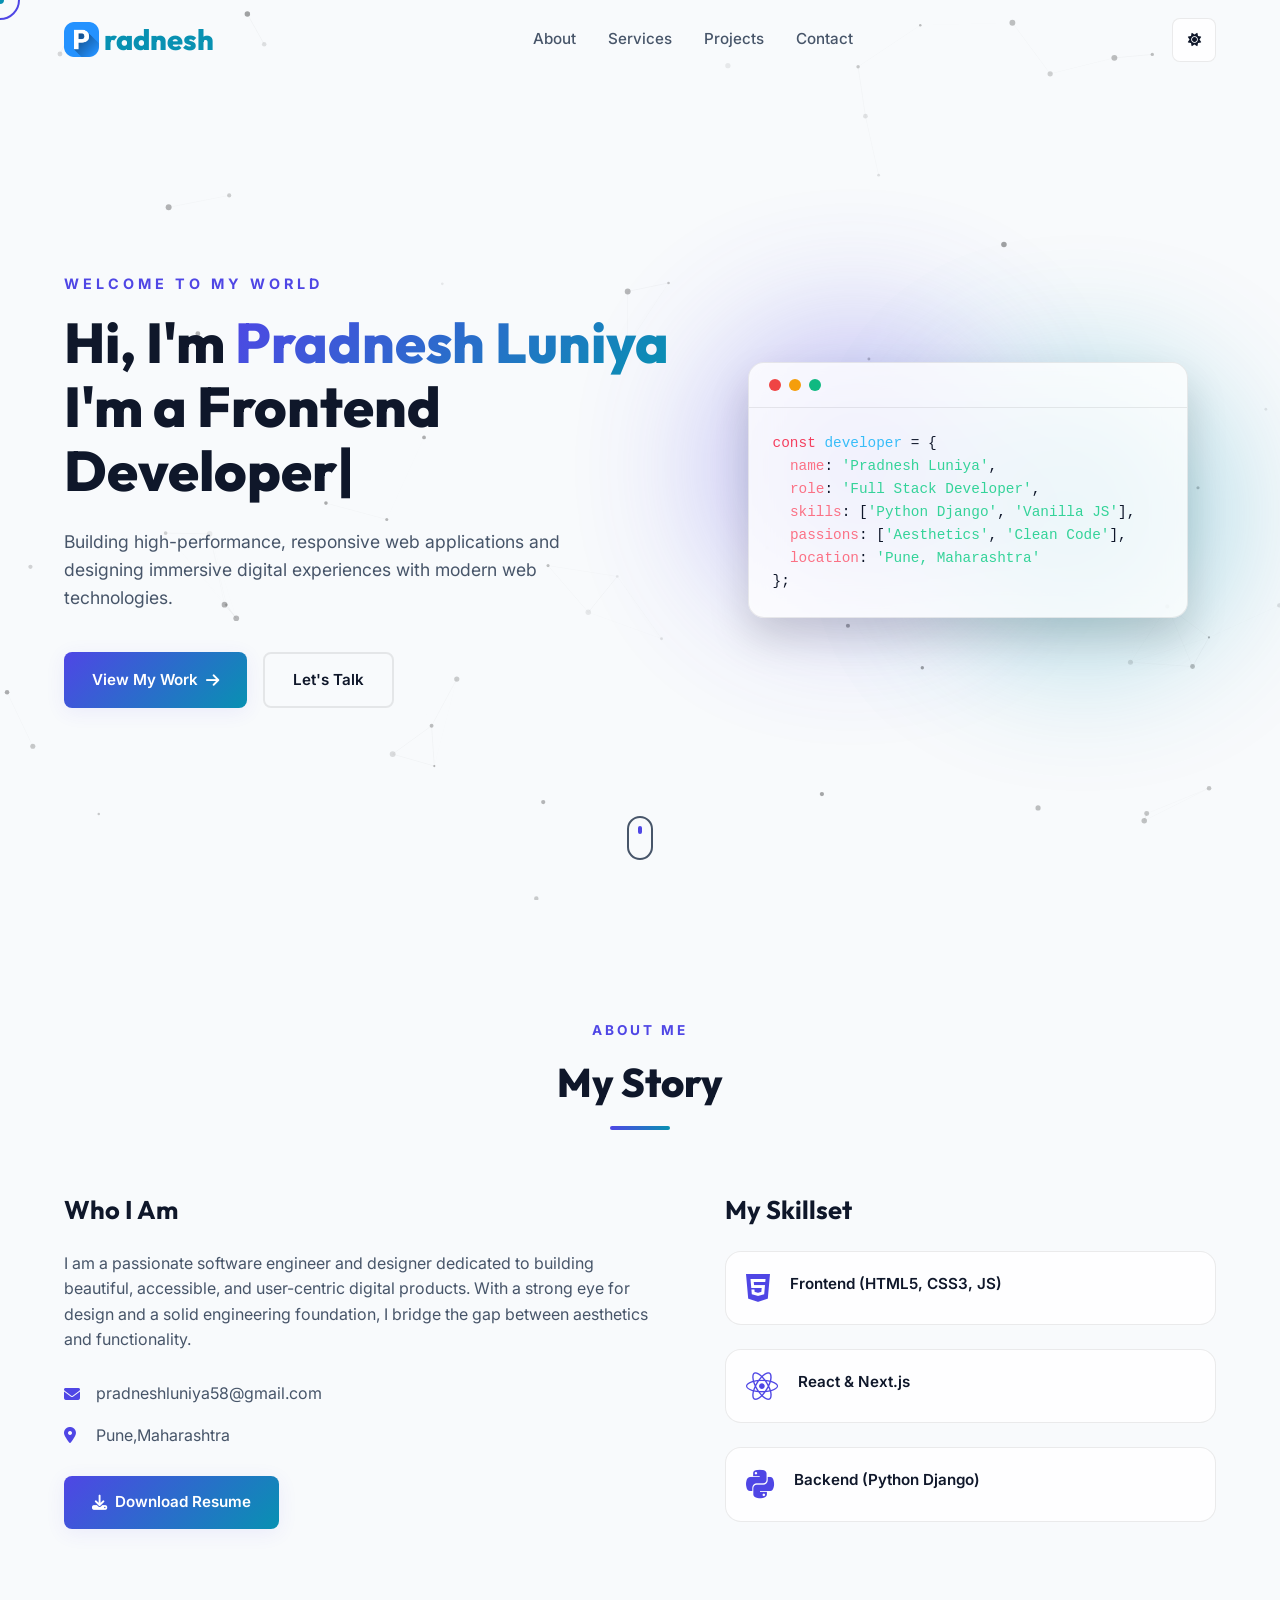
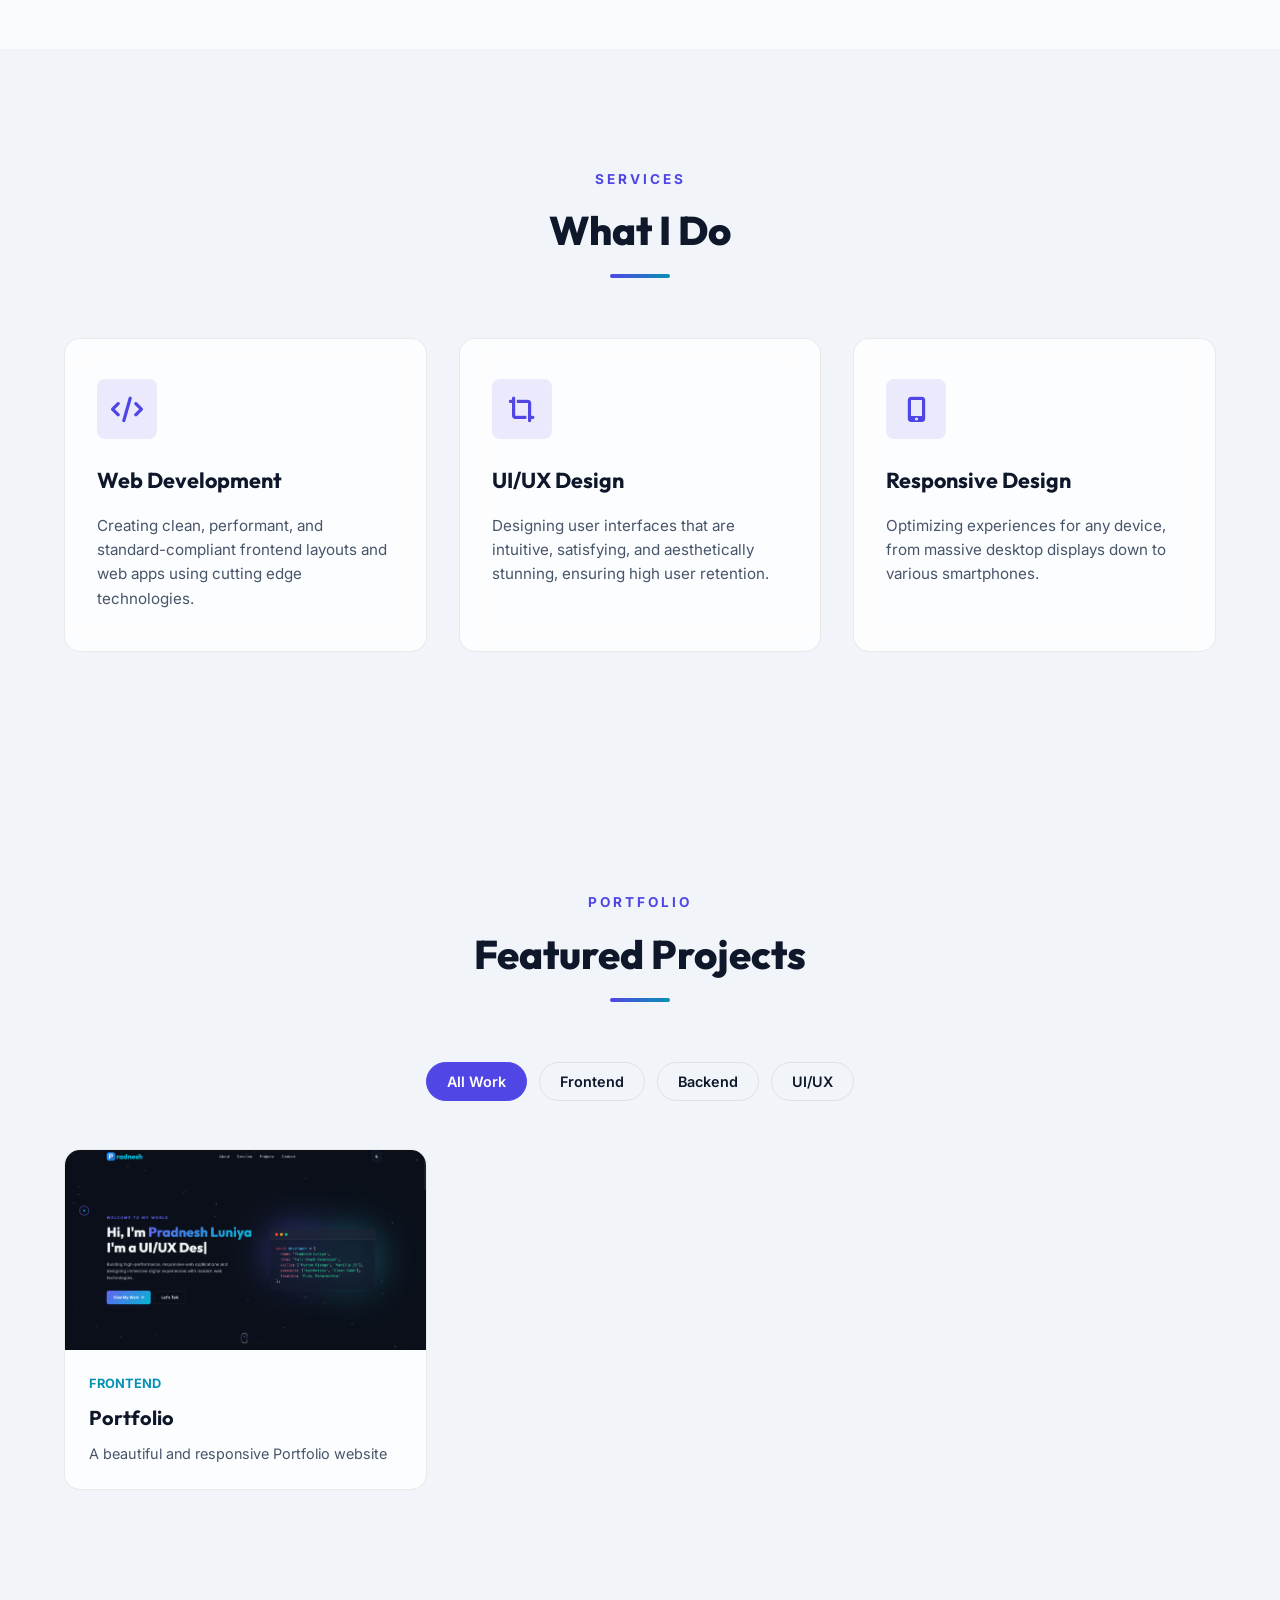
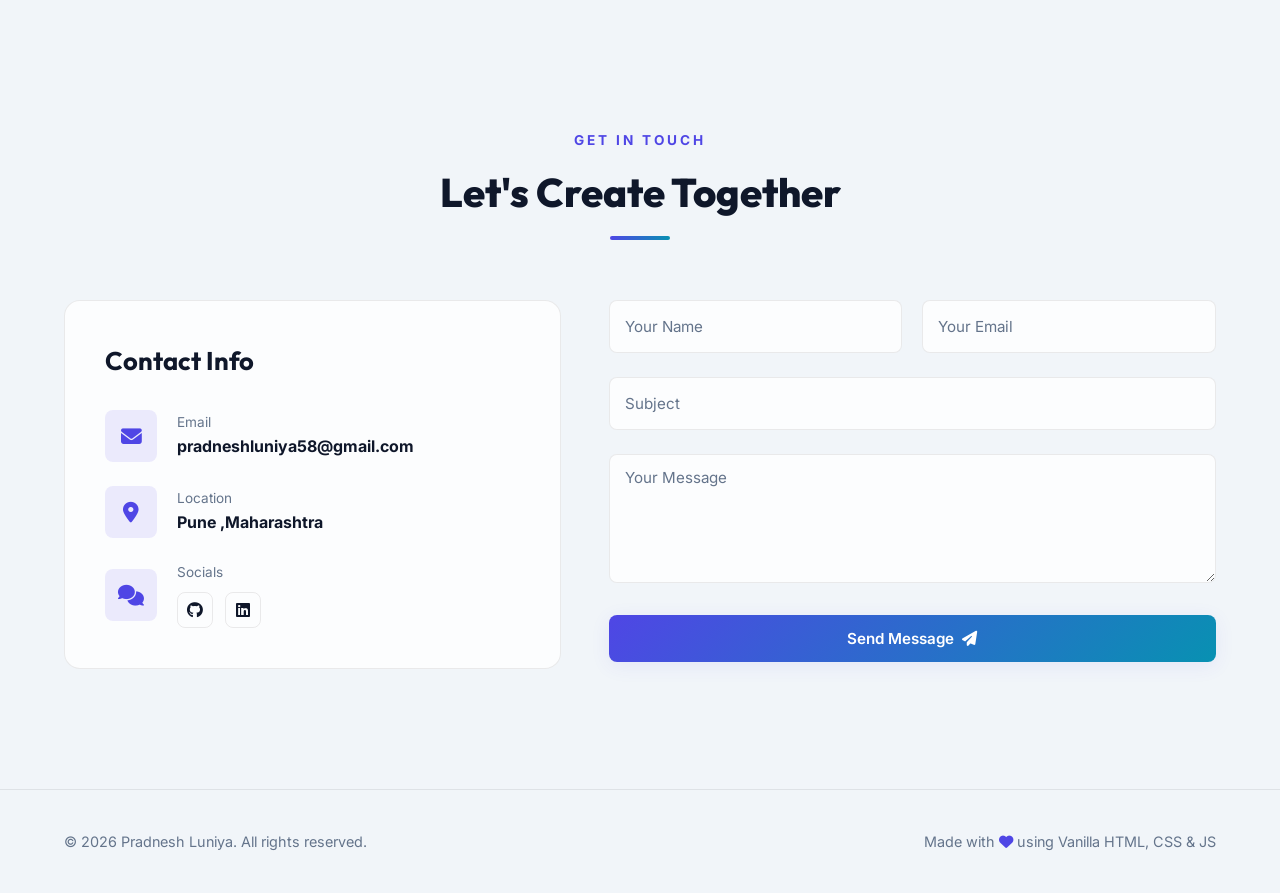
<file: index.html>
<!DOCTYPE html>
<html lang="en">
<head>
    <meta charset="UTF-8">
    <meta name="viewport" content="width=device-width, initial-scale=1.0">
    <title>Portfolio | Pradnesh Luniya</title>
    <!-- Google Fonts -->
    <link rel="preconnect" href="https://fonts.googleapis.com">
    <link rel="preconnect" href="https://fonts.gstatic.com" crossorigin>
    <link href="https://fonts.googleapis.com/css2?family=Inter:wght@300;400;500;600;700&family=Outfit:wght@300;400;500;600;700;800&display=swap" rel="stylesheet">
    <!-- Font Awesome for Icons -->
    <link rel="stylesheet" href="https://cdnjs.cloudflare.com/ajax/libs/font-awesome/6.4.0/css/all.min.css">
    <!-- Custom CSS -->
    <link rel="stylesheet" href="style.css">
    <link rel="icon" type="image/png" href="images/logo.png">
</head>
<body class="dark-theme">
    <!-- Scroll Progress Bar -->
    <div id="scroll-progress"></div>

    <!-- Custom Cursor -->
    <div class="custom-cursor"></div>
    <div class="custom-cursor-dot"></div>

    <!-- Background Particle Canvas -->
    <canvas id="particle-canvas"></canvas>

    <!-- Header Navigation -->
    <header id="header">
        <div class="nav-container">
            <a href="#hero" class="logo">
                <img src="images/logo.png" alt="portfolio logo" class="site-logo">
                <span>radnesh</span> 
            </a>
            <nav class="nav-links">
                <a href="#about" class="nav-link">About</a>
                <a href="#services" class="nav-link">Services</a>
                <a href="#projects" class="nav-link">Projects</a>
                <a href="#contact" class="nav-link">Contact</a>
            </nav>
            <div class="header-actions">
                <button id="theme-toggle" aria-label="Toggle Theme" class="icon-btn">
                    <i class="fa-solid fa-moon"></i>
                </button>
                <button id="mobile-menu-btn" aria-label="Open Menu" class="icon-btn mobile-only">
                    <i class="fa-solid fa-bars-staggered"></i>
                </button>
            </div>
        </div>
    </header>

    <!-- Mobile Nav Overlay -->
    <div class="mobile-nav-overlay" id="mobile-nav">
        <button id="mobile-nav-close" class="icon-btn">
            <i class="fa-solid fa-xmark"></i>
        </button>
        <nav class="mobile-links">
            <a href="#about" class="mobile-link">About</a>
            <a href="#services" class="mobile-link">Services</a>
            <a href="#projects" class="mobile-link">Projects</a>
            <a href="#contact" class="mobile-link">Contact</a>
        </nav>
    </div>

    <!-- Main Content -->
    <main>
        <!-- Hero Section -->
        <section id="hero" class="hero-section">
            <div class="hero-container">
                <div class="hero-content scroll-reveal">
                    <span class="hero-subtitle">WELCOME TO MY WORLD</span>
                    <h1 class="hero-title">
                        Hi, I'm <span class="highlight-text">Pradnesh Luniya</span><br>
                        I'm a <span id="typing-element"></span><span class="typed-cursor">|</span>
                    </h1>
                    <p class="hero-description">
                        Building high-performance, responsive web applications and designing immersive digital experiences with modern web technologies.
                    </p>
                    <div class="hero-actions-group">
                        <a href="#projects" class="btn btn-primary">View My Work <i class="fa-solid fa-arrow-right"></i></a>
                        <a href="#contact" class="btn btn-outline">Let's Talk</a>
                    </div>
                </div>
                <div class="hero-graphic scroll-reveal">
                    <div class="glowing-shape-wrapper">
                        <div class="glowing-shape shape-1"></div>
                        <div class="glowing-shape shape-2"></div>
                        <div class="graphic-card">
                            <div class="card-header">
                                <span class="dot red"></span>
                                <span class="dot yellow"></span>
                                <span class="dot green"></span>
                            </div>
                            <div class="card-body">
                                <pre><code><span class="keyword">const</span> <span class="variable">developer</span> = {
  <span class="property">name</span>: <span class="string">'Pradnesh Luniya'</span>,
  <span class="property">role</span>: <span class="string">'Full Stack Developer'</span>,
  <span class="property">skills</span>: [<span class="string">'Python Django'</span>, <span class="string">'Vanilla JS'</span>],
  <span class="property">passions</span>: [<span class="string">'Aesthetics'</span>, <span class="string">'Clean Code'</span>],
  <span class="property">location</span>: <span class="string">'Pune, Maharashtra'</span>
};</code></pre>
                            </div>
                        </div>
                    </div>
                </div>
            </div>
            <a href="#about" class="scroll-down-indicator" aria-label="Scroll Down">
                <span class="mouse">
                    <span class="wheel"></span>
                </span>
            </a>
        </section>

        <!-- About Section -->
        <section id="about" class="about-section section-padding">
            <div class="section-container">
                <div class="section-header scroll-reveal">
                    <span class="subtitle">ABOUT ME</span>
                    <h2 class="title">My Story</h2>
                    <div class="title-underline"></div>
                </div>
                <div class="about-grid">
                    <div class="about-info scroll-reveal">
                        <h3>Who I Am</h3>
                        <p>
                            I am a passionate software engineer and designer dedicated to building beautiful, accessible, and user-centric digital products. With a strong eye for design and a solid engineering foundation, I bridge the gap between aesthetics and functionality.
                        </p>
                        <div class="personal-details">
                            <div class="detail-item">
                                <i class="fa-solid fa-envelope"></i>
                                <span>pradneshluniya58@gmail.com</span>
                            </div>
                            <div class="detail-item">
                                <i class="fa-solid fa-location-dot"></i>
                                <span>Pune,Maharashtra</span>
                            </div>
                        </div>
                        <a href="#" class="btn btn-primary" download><i class="fa-solid fa-download"></i> Download Resume</a>
                    </div>
                    <div class="about-skills scroll-reveal">
                        <h3>My Skillset</h3>
                        <div class="skills-container">
                            <div class="skill-card">
                                <div class="skill-icon"><i class="fa-brands fa-html5"></i></div>
                                <div class="skill-info">
                                    <span class="skill-name">Frontend (HTML5, CSS3, JS)</span>
                                </div>
                            </div>
                            <div class="skill-card">
                                <div class="skill-icon"><i class="fa-brands fa-react"></i></div>
                                <div class="skill-info">
                                    <span class="skill-name">React & Next.js</span>
                                </div>
                            </div>
                            <div class="skill-card">
                                <div class="skill-icon"><i class="fa-brands fa-python"></i></div>
                                <div class="skill-info">
                                    <span class="skill-name">Backend (Python Django)</span>
                                </div>
                            </div>
                        </div>
                    </div>
                </div>
            </div>
        </section>

        <!-- Services Section -->
        <section id="services" class="services-section section-padding alt-bg">
            <div class="section-container">
                <div class="section-header scroll-reveal">
                    <span class="subtitle">SERVICES</span>
                    <h2 class="title">What I Do</h2>
                    <div class="title-underline"></div>
                </div>
                <div class="services-grid">
                    <div class="service-card scroll-reveal">
                        <div class="service-icon"><i class="fa-solid fa-code"></i></div>
                        <h3>Web Development</h3>
                        <p>Creating clean, performant, and standard-compliant frontend layouts and web apps using cutting edge technologies.</p>
                    </div>
                    <div class="service-card scroll-reveal">
                        <div class="service-icon"><i class="fa-solid fa-crop-simple"></i></div>
                        <h3>UI/UX Design</h3>
                        <p>Designing user interfaces that are intuitive, satisfying, and aesthetically stunning, ensuring high user retention.</p>
                    </div>
                    <div class="service-card scroll-reveal">
                        <div class="service-icon"><i class="fa-solid fa-mobile-screen-button"></i></div>
                        <h3>Responsive Design</h3>
                        <p>Optimizing experiences for any device, from massive desktop displays down to various smartphones.</p>
                    </div>
                </div>
            </div>
        </section>

        <!-- Projects Section -->
        <section id="projects" class="projects-section section-padding alt-bg">
            <div class="section-container">
                <div class="section-header scroll-reveal">
                    <span class="subtitle">PORTFOLIO</span>
                    <h2 class="title">Featured Projects</h2>
                    <div class="title-underline"></div>
                </div>
                <!-- Filters -->
                <div class="project-filters scroll-reveal">
                    <button class="filter-btn active" data-filter="all">All Work</button>
                    <button class="filter-btn" data-filter="frontend">Frontend</button>
                    <button class="filter-btn" data-filter="backend">Backend</button>
                    <button class="filter-btn" data-filter="uiux">UI/UX</button>
                </div>
                <!-- Grid -->
                <div class="projects-grid">
                    <div class="project-card scroll-reveal" data-category="frontend">
                        <div class="project-img-wrapper">
                            <img src="images/portfolioWebsite-cover-frontendProject1.png" alt="Portfolio Website Image" class="project-img">
                            <div class="project-overlay">
                                <div class="project-overlay-links">
                                    <a href="https://github.com/pradneshluniya58-creator/my-portfolio" class="project-link" aria-label="Github"><i class="fa-brands fa-github"></i></a>
                                    <a href="https://pradneshluniya58-creator.github.io/my-portfolio/#" class="project-link" aria-label="Live Demo"><i class="fa-solid fa-up-right-from-square"></i></a> 
                                </div>
                            </div>
                        </div>
                        <div class="project-info">
                            <span class="project-category">Frontend</span>
                            <h3>Portfolio</h3>
                            <p>A beautiful and responsive Portfolio website</p>
                        </div>
                    </div>
                </div>
            </div>
        </section>

        <!-- Contact Section -->
        <section id="contact" class="contact-section section-padding alt-bg">
            <div class="section-container">
                <div class="section-header scroll-reveal">
                    <span class="subtitle">GET IN TOUCH</span>
                    <h2 class="title">Let's Create Together</h2>
                    <div class="title-underline"></div>
                </div>
                <div class="contact-grid">
                    <div class="contact-card scroll-reveal">
                        <h3>Contact Info</h3>
                        <div class="contact-details">
                            <div class="contact-detail-item">
                                <div class="c-icon"><i class="fa-solid fa-envelope"></i></div>
                                <div class="c-info">
                                    <span>Email</span>
                                    <strong>pradneshluniya58@gmail.com</strong>
                                </div>
                            </div>
                            <div class="contact-detail-item">
                                <div class="c-icon"><i class="fa-solid fa-location-dot"></i></div>
                                <div class="c-info">
                                    <span>Location</span>
                                    <strong>Pune ,Maharashtra</strong>
                                </div>
                            </div>
                            <div class="contact-detail-item">
                                <div class="c-icon"><i class="fa-solid fa-comments"></i></div>
                                <div class="c-info">
                                    <span>Socials</span>
                                    <div class="social-links-row">
                                        <a href="https://github.com/pradneshluniya58-creator" aria-label="GitHub"><i class="fa-brands fa-github"></i></a>
                                        <a href="https://www.linkedin.com/in/pradnesh-luniya-233239384/" aria-label="LinkedIn"><i class="fa-brands fa-linkedin"></i></a>
                                    </div>
                                </div>
                            </div>
                        </div>
                    </div>
                    <div class="contact-form-wrapper scroll-reveal">
                        <form id="contact-form" autocomplete="off" novalidate>
                            <div class="form-group-row">
                                <div class="input-container">
                                    <input type="text" id="form-name" required placeholder=" ">
                                    <label for="form-name">Your Name</label>
                                    <span class="error-msg">Name is required</span>
                                </div>
                                <div class="input-container">
                                    <input type="email" id="form-email" required placeholder=" ">
                                    <label for="form-email">Your Email</label>
                                    <span class="error-msg">Valid email is required</span>
                                </div>
                            </div>
                            <div class="input-container">
                                <input type="text" id="form-subject" required placeholder=" ">
                                <label for="form-subject">Subject</label>
                                <span class="error-msg">Subject is required</span>
                            </div>
                            <div class="input-container">
                                <textarea id="form-message" required placeholder=" " rows="5"></textarea>
                                <label for="form-message">Your Message</label>
                                <span class="error-msg">Message cannot be empty</span>
                            </div>
                            <button type="submit" class="btn btn-primary full-width">Send Message <i class="fa-solid fa-paper-plane"></i></button>
                        </form>
                        <div id="form-success-card" class="success-card hidden">
                            <div class="success-icon"><i class="fa-regular fa-circle-check"></i></div>
                            <h3>Thank You!</h3>
                            <p>Your message has been successfully sent. I will get back to you shortly.</p>
                            <button id="reset-form-btn" class="btn btn-outline">Send Another Message</button>
                        </div>
                    </div>
                </div>
            </div>
        </section>
    </main>

    <!-- Footer -->
    <footer>
        <div class="footer-container">
            <p>&copy; 2026 Pradnesh Luniya. All rights reserved.</p>
            <p>Made with <i class="fa-solid fa-heart" style="color: var(--accent-primary);"></i> using Vanilla HTML, CSS & JS</p>
        </div>
    </footer>

    <!-- Custom JS -->
    <script src="script.js"></script>
</body>
</html>
</file>
<file: style.css>
/* ==========================================================================
   CSS CUSTOM PROPERTIES & THEMES
   ========================================================================== */
:root {
    /* Color Palette - Dark Theme (Default) */
    --bg-primary: #0b0f19;
    --bg-secondary: #111827;
    --bg-tertiary: #1f2937;
    --text-primary: #f3f4f6;
    --text-secondary: #9ca3af;
    --text-muted: #6b7280;

    --accent-primary: #6366f1;
    /* Indigo */
    --accent-primary-rgb: 99, 102, 241;
    --accent-secondary: #06b6d4;
    /* Cyan */
    --accent-secondary-rgb: 6, 182, 212;
    --accent-glow: rgba(99, 102, 241, 0.15);

    --border-color: rgba(255, 255, 255, 0.08);
    --card-bg: rgba(17, 24, 39, 0.7);
    --card-hover-border: rgba(99, 102, 241, 0.4);

    /* System variables */
    --font-heading: 'Outfit', sans-serif;
    --font-body: 'Inter', sans-serif;
    --transition-fast: 0.2s ease;
    --transition-normal: 0.4s cubic-bezier(0.4, 0, 0.2, 1);
    --transition-slow: 0.6s cubic-bezier(0.4, 0, 0.2, 1);

    --radius-sm: 8px;
    --radius-md: 16px;
    --radius-lg: 24px;
    --radius-full: 9999px;

    --container-max-width: 1200px;
    --header-height: 80px;
}

/* Light Theme Variables */
body.light-theme {
    --bg-primary: #f8fafc;
    --bg-secondary: #f1f5f9;
    --bg-tertiary: #e2e8f0;
    --text-primary: #0f172a;
    --text-secondary: #475569;
    --text-muted: #64748b;

    --accent-primary: #4f46e5;
    --accent-primary-rgb: 79, 70, 229;
    --accent-secondary: #0891b2;
    --accent-secondary-rgb: 8, 145, 178;
    --accent-glow: rgba(79, 70, 229, 0.08);

    --border-color: rgba(0, 0, 0, 0.08);
    --card-bg: rgba(255, 255, 255, 0.8);
    --card-hover-border: rgba(79, 70, 229, 0.4);
}

/* ==========================================================================
   RESET & BASE STYLES
   ========================================================================== */
*,
*::before,
*::after {
    box-sizing: border-box;
    margin: 0;
    padding: 0;
}

html {
    scroll-behavior: smooth;
    scroll-padding-top: var(--header-height);
    overflow-x: hidden;
}

body {
    font-family: var(--font-body);
    background-color: var(--bg-primary);
    color: var(--text-primary);
    line-height: 1.6;
    overflow-x: hidden;
    transition: background-color var(--transition-normal), color var(--transition-normal);
}

a {
    color: inherit;
    text-decoration: none;
}

button,
input,
textarea {
    font-family: inherit;
    background: none;
    border: none;
    color: inherit;
}

img {
    max-width: 100%;
    height: auto;
    display: block;
}

li {
    list-style: none;
}

/* ==========================================================================
   SCROLLBAR & PROGRESS BAR
   ========================================================================== */
::-webkit-scrollbar {
    width: 10px;
}

::-webkit-scrollbar-track {
    background: var(--bg-primary);
}

::-webkit-scrollbar-thumb {
    background: var(--bg-tertiary);
    border-radius: var(--radius-full);
    border: 2px solid var(--bg-primary);
}

::-webkit-scrollbar-thumb:hover {
    background: var(--accent-primary);
}

#scroll-progress {
    position: fixed;
    top: 0;
    left: 0;
    height: 4px;
    background: linear-gradient(90deg, var(--accent-primary), var(--accent-secondary));
    width: 0%;
    z-index: 9999;
    transition: width 0.1s ease-out;
}

/* ==========================================================================
   CUSTOM CURSOR
   ========================================================================== */
.custom-cursor {
    width: 40px;
    height: 40px;
    border: 2px solid var(--accent-primary);
    border-radius: 50%;
    position: fixed;
    transform: translate(-50%, -50%);
    pointer-events: none;
    z-index: 10000;
    transition: width 0.3s, height 0.3s, background-color 0.3s, border-color 0.3s;
    transition-timing-function: cubic-bezier(0.18, 0.89, 0.32, 1.28);
}

.custom-cursor-dot {
    width: 8px;
    height: 8px;
    background-color: var(--accent-secondary);
    border-radius: 50%;
    position: fixed;
    transform: translate(-50%, -50%);
    pointer-events: none;
    z-index: 10001;
}

.custom-cursor.hovered {
    width: 60px;
    height: 60px;
    background-color: rgba(var(--accent-primary-rgb), 0.1);
    border-color: var(--accent-secondary);
}

@media (max-width: 1024px) {

    .custom-cursor,
    .custom-cursor-dot {
        display: none;
    }
}

/* ==========================================================================
   PARTICLE CANVAS
   ========================================================================== */
#particle-canvas {
    position: fixed;
    top: 0;
    left: 0;
    width: 100%;
    height: 100%;
    z-index: 0;
    pointer-events: none;
    opacity: 0.6;
}

/* ==========================================================================
   UTILITY CLASSES & REPEATED PATTERNS
   ========================================================================== */
.section-padding {
    padding: 120px 0;
}

.alt-bg {
    background-color: var(--bg-secondary);
}

.section-container {
    max-width: var(--container-max-width);
    margin: 0 auto;
    padding: 0 24px;
    position: relative;
    z-index: 1;
}

.section-header {
    text-align: center;
    margin-bottom: 60px;
}

.subtitle {
    font-size: 0.85rem;
    font-weight: 700;
    letter-spacing: 3px;
    color: var(--accent-primary);
    text-transform: uppercase;
    display: block;
    margin-bottom: 8px;
}

.title {
    font-family: var(--font-heading);
    font-size: 2.5rem;
    font-weight: 800;
}

.title-underline {
    width: 60px;
    height: 4px;
    background: linear-gradient(90deg, var(--accent-primary), var(--accent-secondary));
    margin: 12px auto 0;
    border-radius: var(--radius-full);
}

.highlight-text {
    background: linear-gradient(135deg, var(--accent-primary), var(--accent-secondary));
    -webkit-background-clip: text;
    background-clip: text;
    -webkit-text-fill-color: transparent;
}

/* Buttons */
.btn {
    display: inline-flex;
    align-items: center;
    justify-content: center;
    gap: 8px;
    padding: 14px 28px;
    font-weight: 600;
    border-radius: var(--radius-sm);
    cursor: pointer;
    transition: all var(--transition-fast);
    font-size: 0.95rem;
}

.btn-primary {
    background: linear-gradient(135deg, var(--accent-primary), var(--accent-secondary));
    color: #ffffff;
    box-shadow: 0 4px 20px var(--accent-glow);
}

.btn-primary:hover {
    transform: translateY(-2px);
    box-shadow: 0 6px 24px rgba(var(--accent-primary-rgb), 0.3);
}

.btn-outline {
    border: 2px solid var(--border-color);
    color: var(--text-primary);
}

.btn-outline:hover {
    border-color: var(--accent-primary);
    background-color: rgba(var(--accent-primary-rgb), 0.05);
    transform: translateY(-2px);
}

.icon-btn {
    width: 44px;
    height: 44px;
    display: flex;
    align-items: center;
    justify-content: center;
    border-radius: var(--radius-sm);
    border: 1px solid var(--border-color);
    background-color: var(--card-bg);
    cursor: pointer;
    transition: all var(--transition-fast);
}

.icon-btn:hover {
    color: var(--accent-primary);
    border-color: var(--accent-primary);
    transform: translateY(-2px);
}

.mobile-only {
    display: none;
}

@media (max-width: 768px) {
    .mobile-only {
        display: flex;
    }
}

/* ==========================================================================
   HEADER & NAVIGATION
   ========================================================================== */
#header {
    position: fixed;
    top: 0;
    left: 0;
    width: 100%;
    height: var(--header-height);
    display: flex;
    align-items: center;
    z-index: 100;
    border-bottom: 1px solid transparent;
    transition: all var(--transition-normal);
}

#header.scrolled {
    height: 70px;
    background-color: rgba(11, 15, 25, 0.85);
    backdrop-filter: blur(12px);
    -webkit-backdrop-filter: blur(12px);
    border-bottom: 1px solid var(--border-color);
    box-shadow: 0 4px 30px rgba(0, 0, 0, 0.03);
}

/* Fix light vs dark color matching for scrolled header */
body.light-theme #header.scrolled {
    background-color: rgba(248, 250, 252, 0.85);
}

body.dark-theme #header.scrolled {
    background-color: rgba(11, 15, 25, 0.85);
}

.nav-container {
    width: 100%;
    max-width: var(--container-max-width);
    margin: 0 auto;
    padding: 0 24px;
    display: flex;
    align-items: center;
    justify-content: space-between;
}

.logo {
    font-family: var(--font-heading);
    font-size: 1.8rem;
    font-weight: 800;
    display: flex;
    align-items: center;
    gap: 5px;
}

.site-logo {
    width: 35px;
    height: 35px;
    object-fit: contain;
}

.logo span:first-child {
    background: linear-gradient(135deg, var(--accent-primary), var(--accent-secondary));
    -webkit-background-clip: text;
    background-clip: text;
    -webkit-text-fill-color: transparent;
}

.logo span:last-child {
    color: var(--accent-secondary);
}

.nav-links {
    display: flex;
    gap: 32px;
}

.nav-link {
    font-size: 0.95rem;
    font-weight: 500;
    color: var(--text-secondary);
    position: relative;
    padding: 6px 0;
    transition: color var(--transition-fast);
}

.nav-link::after {
    content: '';
    position: absolute;
    bottom: 0;
    left: 0;
    width: 0;
    height: 2px;
    background: linear-gradient(90deg, var(--accent-primary), var(--accent-secondary));
    transition: width var(--transition-fast);
}

.nav-link:hover,
.nav-link.active {
    color: var(--text-primary);
}

.nav-link:hover::after,
.nav-link.active::after {
    width: 100%;
}

.header-actions {
    display: flex;
    align-items: center;
    gap: 12px;
}

@media (max-width: 768px) {
    .nav-links {
        display: none;
    }
}

/* Mobile Nav Overlay */
.mobile-nav-overlay {
    position: fixed;
    top: 0;
    left: 0;
    width: 100%;
    height: 100%;
    background-color: var(--bg-primary);
    z-index: 1000;
    display: flex;
    flex-direction: column;
    align-items: center;
    justify-content: center;
    transform: translateY(-100%);
    transition: transform var(--transition-normal);
}

.mobile-nav-overlay.open {
    transform: translateY(0);
}

#mobile-nav-close {
    position: absolute;
    top: 20px;
    right: 24px;
}

.mobile-links {
    display: flex;
    flex-direction: column;
    align-items: center;
    gap: 24px;
}

.mobile-link {
    font-family: var(--font-heading);
    font-size: 2rem;
    font-weight: 700;
    color: var(--text-secondary);
    transition: color var(--transition-fast);
}

.mobile-link:hover {
    color: var(--accent-primary);
}

/* ==========================================================================
   HERO SECTION
   ========================================================================== */
.hero-section {
    min-height: 100vh;
    display: flex;
    align-items: center;
    position: relative;
    padding-top: var(--header-height);
    overflow: hidden;
}

.hero-container {
    max-width: var(--container-max-width);
    margin: 0 auto;
    padding: 0 24px;
    display: grid;
    grid-template-columns: 1.1fr 0.9fr;
    gap: 48px;
    align-items: center;
    width: 100%;
}

.hero-content {
    position: relative;
    z-index: 2;
}

.hero-subtitle {
    font-size: 0.9rem;
    font-weight: 700;
    letter-spacing: 4px;
    color: var(--accent-primary);
    margin-bottom: 16px;
    display: block;
}

.hero-title {
    font-family: var(--font-heading);
    font-size: 3.5rem;
    line-height: 1.15;
    font-weight: 800;
    margin-bottom: 24px;
}

.hero-description {
    font-size: 1.1rem;
    color: var(--text-secondary);
    margin-bottom: 40px;
    max-width: 540px;
}

.hero-actions-group {
    display: flex;
    gap: 16px;
}

.hero-graphic {
    display: flex;
    justify-content: center;
    align-items: center;
    position: relative;
}

/* Glowing code card */
.glowing-shape-wrapper {
    position: relative;
    width: 100%;
    max-width: 440px;
}

.glowing-shape {
    position: absolute;
    border-radius: 50%;
    filter: blur(80px);
    z-index: 1;
    opacity: 0.45;
}

.shape-1 {
    top: -20px;
    left: -20px;
    width: 250px;
    height: 250px;
    background-color: var(--accent-primary);
    animation: shapeFloat 8s ease-in-out infinite alternate;
}

.shape-2 {
    bottom: -20px;
    right: -20px;
    width: 250px;
    height: 250px;
    background-color: var(--accent-secondary);
    animation: shapeFloat 8s ease-in-out infinite alternate-reverse;
}

.graphic-card {
    position: relative;
    z-index: 2;
    background: var(--card-bg);
    border: 1px solid var(--border-color);
    border-radius: var(--radius-md);
    backdrop-filter: blur(16px);
    -webkit-backdrop-filter: blur(16px);
    overflow: hidden;
    box-shadow: 0 20px 40px rgba(0, 0, 0, 0.15);
    transition: border-color var(--transition-normal);
}

.graphic-card:hover {
    border-color: var(--card-hover-border);
}

.card-header {
    background-color: rgba(255, 255, 255, 0.03);
    padding: 16px 20px;
    display: flex;
    gap: 8px;
    border-bottom: 1px solid var(--border-color);
}

.card-header .dot {
    width: 12px;
    height: 12px;
    border-radius: 50%;
}

.card-header .dot.red {
    background-color: #ef4444;
}

.card-header .dot.yellow {
    background-color: #f59e0b;
}

.card-header .dot.green {
    background-color: #10b981;
}

.card-body {
    padding: 24px;
    font-family: 'Courier New', Courier, monospace;
    font-size: 0.9rem;
    overflow-x: auto;
}

.keyword {
    color: #f43f5e;
}

.variable {
    color: #38bdf8;
}

.property {
    color: #fb7185;
}

.string {
    color: #34d399;
}

/* Scroll Down Mouse */
.scroll-down-indicator {
    position: absolute;
    bottom: 40px;
    left: 50%;
    transform: translateX(-50%);
    z-index: 2;
    cursor: pointer;
}

.mouse {
    width: 26px;
    height: 44px;
    border: 2px solid var(--text-secondary);
    border-radius: var(--radius-full);
    display: flex;
    justify-content: center;
    padding-top: 8px;
    transition: border-color var(--transition-fast);
}

.mouse:hover {
    border-color: var(--accent-primary);
}

.wheel {
    width: 4px;
    height: 8px;
    background-color: var(--accent-primary);
    border-radius: var(--radius-full);
    animation: scrollWheel 1.5s ease-in-out infinite;
}

@media (max-width: 992px) {
    .hero-container {
        grid-template-columns: 1fr;
        gap: 60px;
        text-align: center;
    }

    .hero-content,
    .hero-graphic {
        min-width: 0;
        width: 100%;
    }

    .hero-title {
        font-size: 2.8rem;
    }

    .hero-description {
        margin: 0 auto 32px;
    }

    .hero-actions-group {
        justify-content: center;
    }

    .hero-graphic {
        order: -1;
    }
}

@media (max-width: 768px) {
    .hero-title {
        font-size: 2.4rem;
        line-height: 1.25;
    }

    .hero-description {
        font-size: 1rem;
        margin-bottom: 24px;
    }

    .scroll-down-indicator {
        display: none;
    }
}

@media (max-width: 480px) {

    .section-container,
    .hero-container {
        padding: 0 16px;
    }

    .hero-title {
        font-size: 1.85rem;
        line-height: 1.3;
    }

    .hero-actions-group {
        flex-direction: column;
        gap: 12px;
        width: 100%;
    }

    .hero-actions-group .btn {
        width: 100%;
    }

    .card-body {
        padding: 12px;
        font-size: 0.75rem;
    }

    .glowing-shape-wrapper {
        max-width: 100%;
    }

    .detail-item span {
        word-break: break-all;
    }
}

@media (max-width: 380px) {
    .hero-title {
        font-size: 1.65rem;
    }

    .card-body {
        padding: 10px;
        font-size: 0.7rem;
    }
}

/* ==========================================================================
   ABOUT & SKILLS SECTION
   ========================================================================== */
.about-grid {
    display: grid;
    grid-template-columns: 1.1fr 0.9fr;
    gap: 60px;
}

.about-info h3,
.about-skills h3 {
    font-family: var(--font-heading);
    font-size: 1.6rem;
    margin-bottom: 20px;
    font-weight: 700;
}

.about-info p {
    color: var(--text-secondary);
    margin-bottom: 20px;
}

.personal-details {
    display: grid;
    grid-template-columns: 1fr;
    gap: 16px;
    margin: 28px 0;
}

.detail-item {
    display: flex;
    align-items: center;
    gap: 12px;
    color: var(--text-secondary);
}

.detail-item i {
    color: var(--accent-primary);
    width: 20px;
}

.skills-container {
    display: flex;
    flex-direction: column;
    gap: 24px;
}

.skill-card {
    display: flex;
    gap: 20px;
    align-items: center;
    background: var(--card-bg);
    border: 1px solid var(--border-color);
    padding: 20px;
    border-radius: var(--radius-md);
    transition: all var(--transition-fast);
}

.skill-card:hover {
    border-color: var(--card-hover-border);
    transform: translateY(-2px);
}

.skill-icon {
    font-size: 2rem;
    color: var(--accent-primary);
    display: flex;
    align-items: center;
    justify-content: center;
}

.skill-info {
    flex: 1;
}

.skill-name {
    font-weight: 600;
    font-size: 0.95rem;
    display: block;
    margin-bottom: 8px;
}

.progress-track {
    height: 6px;
    background-color: var(--bg-tertiary);
    border-radius: var(--radius-full);
    overflow: hidden;
}

.progress-bar {
    height: 100%;
    width: 0;
    /* Animated dynamically with JS */
    background: linear-gradient(90deg, var(--accent-primary), var(--accent-secondary));
    border-radius: var(--radius-full);
    transition: width 1.5s cubic-bezier(0.1, 0.8, 0.3, 1);
}

@media (max-width: 992px) {
    .about-grid {
        grid-template-columns: 1fr;
        gap: 48px;
    }
}

/* ==========================================================================
   SERVICES SECTION
   ========================================================================== */
.services-grid {
    display: grid;
    grid-template-columns: repeat(3, 1fr);
    gap: 32px;
}

.service-card {
    background: var(--card-bg);
    border: 1px solid var(--border-color);
    padding: 40px 32px;
    border-radius: var(--radius-md);
    transition: all var(--transition-fast);
    backdrop-filter: blur(12px);
    -webkit-backdrop-filter: blur(12px);
}

.service-card:hover {
    border-color: var(--card-hover-border);
    transform: translateY(-8px);
    box-shadow: 0 12px 30px rgba(0, 0, 0, 0.08);
}

.service-icon {
    width: 60px;
    height: 60px;
    border-radius: var(--radius-sm);
    background-color: rgba(var(--accent-primary-rgb), 0.1);
    color: var(--accent-primary);
    display: flex;
    align-items: center;
    justify-content: center;
    font-size: 1.6rem;
    margin-bottom: 24px;
    transition: all var(--transition-fast);
}

.service-card:hover .service-icon {
    background-color: var(--accent-primary);
    color: #ffffff;
}

.service-card h3 {
    font-family: var(--font-heading);
    font-size: 1.35rem;
    font-weight: 700;
    margin-bottom: 16px;
}

.service-card p {
    color: var(--text-secondary);
    font-size: 0.95rem;
}

@media (max-width: 992px) {
    .services-grid {
        grid-template-columns: repeat(2, 1fr);
    }
}

@media (max-width: 768px) {
    .services-grid {
        grid-template-columns: 1fr;
    }
}

/* ==========================================================================
   TIMELINE SECTION
   ========================================================================== */
.timeline {
    position: relative;
    max-width: 800px;
    margin: 0 auto;
}

.timeline::after {
    content: '';
    position: absolute;
    width: 2px;
    background-color: var(--border-color);
    top: 0;
    bottom: 0;
    left: 50%;
    margin-left: -1px;
}

.timeline-item {
    padding: 10px 40px;
    position: relative;
    background-color: inherit;
    width: 50%;
}

.timeline-item.left {
    left: 0;
}

.timeline-item.right {
    left: 50%;
}

.timeline-badge {
    width: 44px;
    height: 44px;
    position: absolute;
    right: -22px;
    top: 15px;
    background-color: var(--bg-primary);
    border: 2px solid var(--accent-primary);
    z-index: 10;
    border-radius: 50%;
    display: flex;
    align-items: center;
    justify-content: center;
    color: var(--accent-primary);
    transition: all var(--transition-fast);
}

.timeline-item.right .timeline-badge {
    left: -22px;
}

.timeline-item:hover .timeline-badge {
    background-color: var(--accent-primary);
    color: #ffffff;
    transform: scale(1.1);
}

.timeline-panel {
    padding: 24px;
    background-color: var(--card-bg);
    border: 1px solid var(--border-color);
    position: relative;
    border-radius: var(--radius-md);
    transition: all var(--transition-fast);
}

.timeline-panel:hover {
    border-color: var(--card-hover-border);
    transform: translateY(-2px);
}

.timeline-date {
    font-size: 0.85rem;
    font-weight: 700;
    color: var(--accent-secondary);
    margin-bottom: 8px;
    display: block;
}

.timeline-panel h3 {
    font-family: var(--font-heading);
    font-size: 1.25rem;
    font-weight: 700;
}

.timeline-panel h4 {
    font-size: 0.95rem;
    color: var(--text-secondary);
    margin-bottom: 12px;
}

.timeline-panel p {
    color: var(--text-muted);
    font-size: 0.9rem;
}

@media (max-width: 768px) {
    .timeline::after {
        left: 31px;
    }

    .timeline-item {
        width: 100%;
        padding-left: 70px;
        padding-right: 25px;
    }

    .timeline-item.right {
        left: 0;
    }

    .timeline-badge {
        left: 10px !important;
        right: auto !important;
    }
}

/* ==========================================================================
   PROJECTS SECTION
   ========================================================================== */
.project-filters {
    display: flex;
    justify-content: center;
    flex-wrap: wrap;
    gap: 12px;
    margin-bottom: 48px;
}

.filter-btn {
    padding: 10px 20px;
    border-radius: var(--radius-full);
    border: 1px solid var(--border-color);
    font-weight: 600;
    cursor: pointer;
    transition: all var(--transition-fast);
    font-size: 0.9rem;
}

.filter-btn:hover,
.filter-btn.active {
    background-color: var(--accent-primary);
    border-color: var(--accent-primary);
    color: #ffffff;
}

.projects-grid {
    display: grid;
    grid-template-columns: repeat(3, 1fr);
    gap: 32px;
    transition: opacity var(--transition-normal);
}

.project-card {
    background: var(--card-bg);
    border: 1px solid var(--border-color);
    border-radius: var(--radius-md);
    overflow: hidden;
    transition: all var(--transition-normal);
}

.project-card:hover {
    border-color: var(--card-hover-border);
    transform: translateY(-6px);
}

.project-img-wrapper {
    position: relative;
    height: 200px;
    overflow: hidden;
}

.project-placeholder-img {
    width: 100%;
    height: 100%;
    transition: transform var(--transition-normal);
}

.project-img {
    width: 100%;
    height: 100%;
    transition: transform var(--transition-normal);
    object-fit: cover;
}

/* Stylized backgrounds representing images */
.coding-bg {
    background: linear-gradient(135deg, #1e1b4b, #311042);
    position: relative;
}

.coding-bg::after {
    content: '</>';
    font-family: var(--font-heading);
    font-size: 3rem;
    font-weight: 800;
    color: rgba(255, 255, 255, 0.05);
    position: absolute;
    top: 50%;
    left: 50%;
    transform: translate(-50%, -50%);
}

.db-bg {
    background: linear-gradient(135deg, #064e3b, #0c4a6e);
    position: relative;
}

.db-bg::after {
    content: 'DB';
    font-family: var(--font-heading);
    font-size: 3rem;
    font-weight: 800;
    color: rgba(255, 255, 255, 0.05);
    position: absolute;
    top: 50%;
    left: 50%;
    transform: translate(-50%, -50%);
}

.design-bg {
    background: linear-gradient(135deg, #7c2d12, #581c87);
    position: relative;
}

.design-bg::after {
    content: 'UI';
    font-family: var(--font-heading);
    font-size: 3rem;
    font-weight: 800;
    color: rgba(255, 255, 255, 0.05);
    position: absolute;
    top: 50%;
    left: 50%;
    transform: translate(-50%, -50%);
}

.project-card:hover .project-placeholder-img,
.project-card:hover .project-img {
    transform: scale(1.05);
}

.project-overlay {
    position: absolute;
    top: 0;
    left: 0;
    width: 100%;
    height: 100%;
    background-color: rgba(11, 15, 25, 0.7);
    display: flex;
    align-items: center;
    justify-content: center;
    opacity: 0;
    transition: opacity var(--transition-fast);
}

.project-card:hover .project-overlay {
    opacity: 1;
}

.project-overlay-links {
    display: flex;
    gap: 16px;
}

.project-link {
    width: 48px;
    height: 48px;
    border-radius: 50%;
    background-color: var(--bg-primary);
    color: var(--text-primary);
    display: flex;
    align-items: center;
    justify-content: center;
    font-size: 1.2rem;
    transition: all var(--transition-fast);
}

.project-link:hover {
    background-color: var(--accent-primary);
    color: #ffffff;
    transform: scale(1.1);
}

.project-info {
    padding: 24px;
}

.project-category {
    font-size: 0.8rem;
    font-weight: 700;
    color: var(--accent-secondary);
    text-transform: uppercase;
    margin-bottom: 8px;
    display: block;
}

.project-info h3 {
    font-family: var(--font-heading);
    font-size: 1.25rem;
    font-weight: 700;
    margin-bottom: 8px;
}

.project-info p {
    color: var(--text-secondary);
    font-size: 0.9rem;
}

@media (max-width: 992px) {
    .projects-grid {
        grid-template-columns: repeat(2, 1fr);
    }
}

@media (max-width: 768px) {
    .projects-grid {
        grid-template-columns: 1fr;
    }
}

/* ==========================================================================
   TESTIMONIALS SECTION
   ========================================================================== */
.testimonials-wrapper {
    max-width: 800px;
    margin: 0 auto;
    position: relative;
    padding: 0 40px;
}

.testimonials-carousel {
    overflow: hidden;
    position: relative;
    min-height: 240px;
}

.testimonial-slide {
    position: absolute;
    width: 100%;
    opacity: 0;
    transform: translateX(50px);
    transition: opacity var(--transition-normal), transform var(--transition-normal);
    text-align: center;
    pointer-events: none;
}

.testimonial-slide.active {
    opacity: 1;
    transform: translateX(0);
    position: relative;
    pointer-events: auto;
}

.client-avatar {
    width: 80px;
    height: 80px;
    border-radius: 50%;
    background-color: rgba(var(--accent-primary-rgb), 0.1);
    color: var(--accent-primary);
    display: flex;
    align-items: center;
    justify-content: center;
    font-size: 2.2rem;
    margin: 0 auto 24px;
    border: 2px solid var(--border-color);
}

.testimonial-text {
    font-size: 1.15rem;
    font-style: italic;
    color: var(--text-secondary);
    margin-bottom: 24px;
    line-height: 1.8;
}

.client-name {
    font-family: var(--font-heading);
    font-size: 1.2rem;
    font-weight: 700;
}

.client-title {
    font-size: 0.85rem;
    color: var(--text-muted);
}

.carousel-controls {
    display: flex;
    justify-content: center;
    gap: 16px;
    margin-top: 40px;
}

.carousel-control {
    width: 44px;
    height: 44px;
    border-radius: 50%;
    border: 1px solid var(--border-color);
    cursor: pointer;
    display: flex;
    align-items: center;
    justify-content: center;
    transition: all var(--transition-fast);
}

.carousel-control:hover {
    color: var(--accent-primary);
    border-color: var(--accent-primary);
}

/* ==========================================================================
   CONTACT SECTION
   ========================================================================== */
.contact-grid {
    display: grid;
    grid-template-columns: 0.9fr 1.1fr;
    gap: 48px;
}

.contact-card {
    background: var(--card-bg);
    border: 1px solid var(--border-color);
    border-radius: var(--radius-md);
    padding: 40px;
}

.contact-card h3 {
    font-family: var(--font-heading);
    font-size: 1.6rem;
    margin-bottom: 28px;
}

.contact-details {
    display: flex;
    flex-direction: column;
    gap: 24px;
}

.contact-detail-item {
    display: flex;
    gap: 20px;
    align-items: center;
}

.c-icon {
    width: 52px;
    height: 52px;
    border-radius: var(--radius-sm);
    background-color: rgba(var(--accent-primary-rgb), 0.1);
    color: var(--accent-primary);
    display: flex;
    align-items: center;
    justify-content: center;
    font-size: 1.3rem;
}

.c-info span {
    font-size: 0.85rem;
    color: var(--text-muted);
    display: block;
}

.c-info strong {
    font-size: 1rem;
    color: var(--text-primary);
}

.social-links-row {
    display: flex;
    gap: 12px;
    margin-top: 8px;
}

.social-links-row a {
    width: 36px;
    height: 36px;
    border-radius: var(--radius-sm);
    border: 1px solid var(--border-color);
    display: flex;
    align-items: center;
    justify-content: center;
    transition: all var(--transition-fast);
}

.social-links-row a:hover {
    background-color: var(--accent-primary);
    color: #ffffff;
    border-color: var(--accent-primary);
    transform: translateY(-2px);
}

.contact-form-wrapper {
    position: relative;
}

.form-group-row {
    display: grid;
    grid-template-columns: 1fr 1fr;
    gap: 20px;
}

@media (max-width: 576px) {
    .form-group-row {
        grid-template-columns: 1fr;
    }
}

.input-container {
    position: relative;
    margin-bottom: 24px;
}

.input-container input,
.input-container textarea {
    width: 100%;
    padding: 16px;
    border: 1px solid var(--border-color);
    background-color: var(--card-bg);
    border-radius: var(--radius-sm);
    font-size: 0.95rem;
    transition: all var(--transition-fast);
}

.input-container label {
    position: absolute;
    left: 16px;
    top: 50%;
    transform: translateY(-50%);
    color: var(--text-muted);
    font-size: 0.95rem;
    pointer-events: none;
    transition: all var(--transition-fast);
}

.input-container textarea~label {
    top: 24px;
}

/* Floating labels */
.input-container input:focus,
.input-container textarea:focus {
    border-color: var(--accent-primary);
    outline: none;
}

.input-container input:focus~label,
.input-container input:not(:placeholder-shown)~label,
.input-container textarea:focus~label,
.input-container textarea:not(:placeholder-shown)~label {
    top: -10px;
    left: 12px;
    font-size: 0.8rem;
    background-color: var(--bg-primary);
    padding: 0 8px;
    color: var(--accent-primary);
}

.input-container.invalid input,
.input-container.invalid textarea {
    border-color: #ef4444;
}

.error-msg {
    position: absolute;
    bottom: -18px;
    left: 4px;
    font-size: 0.75rem;
    color: #ef4444;
    opacity: 0;
    transition: opacity var(--transition-fast);
}

.input-container.invalid .error-msg {
    opacity: 1;
}

.full-width {
    width: 100%;
}

/* Success Card */
.success-card {
    background: var(--card-bg);
    border: 1px solid var(--border-color);
    border-radius: var(--radius-md);
    padding: 40px;
    text-align: center;
    display: flex;
    flex-direction: column;
    align-items: center;
    justify-content: center;
    gap: 20px;
}

.success-icon {
    font-size: 4rem;
    color: #10b981;
}

.hidden {
    display: none !important;
}

@media (max-width: 992px) {
    .contact-grid {
        grid-template-columns: 1fr;
    }
}

/* ==========================================================================
   FOOTER
   ========================================================================== */
footer {
    border-top: 1px solid var(--border-color);
    padding: 40px 0;
    background-color: var(--bg-secondary);
}

.footer-container {
    max-width: var(--container-max-width);
    margin: 0 auto;
    padding: 0 24px;
    display: flex;
    justify-content: space-between;
    align-items: center;
    flex-wrap: wrap;
    gap: 20px;
    color: var(--text-muted);
    font-size: 0.9rem;
}

@media (max-width: 576px) {
    .footer-container {
        flex-direction: column;
        text-align: center;
    }
}

/* ==========================================================================
   SCROLL REVEAL ANIMATIONS
   ========================================================================== */
.scroll-reveal {
    opacity: 0;
    transform: translateY(30px);
    transition: opacity var(--transition-slow), transform var(--transition-slow);
}

.scroll-reveal.revealed {
    opacity: 1;
    transform: translateY(0);
}

/* ==========================================================================
   KEYFRAME ANIMATIONS
   ========================================================================== */
@keyframes scrollWheel {
    0% {
        transform: translateY(0);
        opacity: 1;
    }

    50% {
        transform: translateY(12px);
        opacity: 0;
    }

    100% {
        transform: translateY(0);
        opacity: 1;
    }
}

@keyframes shapeFloat {
    0% {
        transform: translateY(0) rotate(0deg);
    }

    100% {
        transform: translateY(-30px) rotate(15deg);
    }
}
</file>
